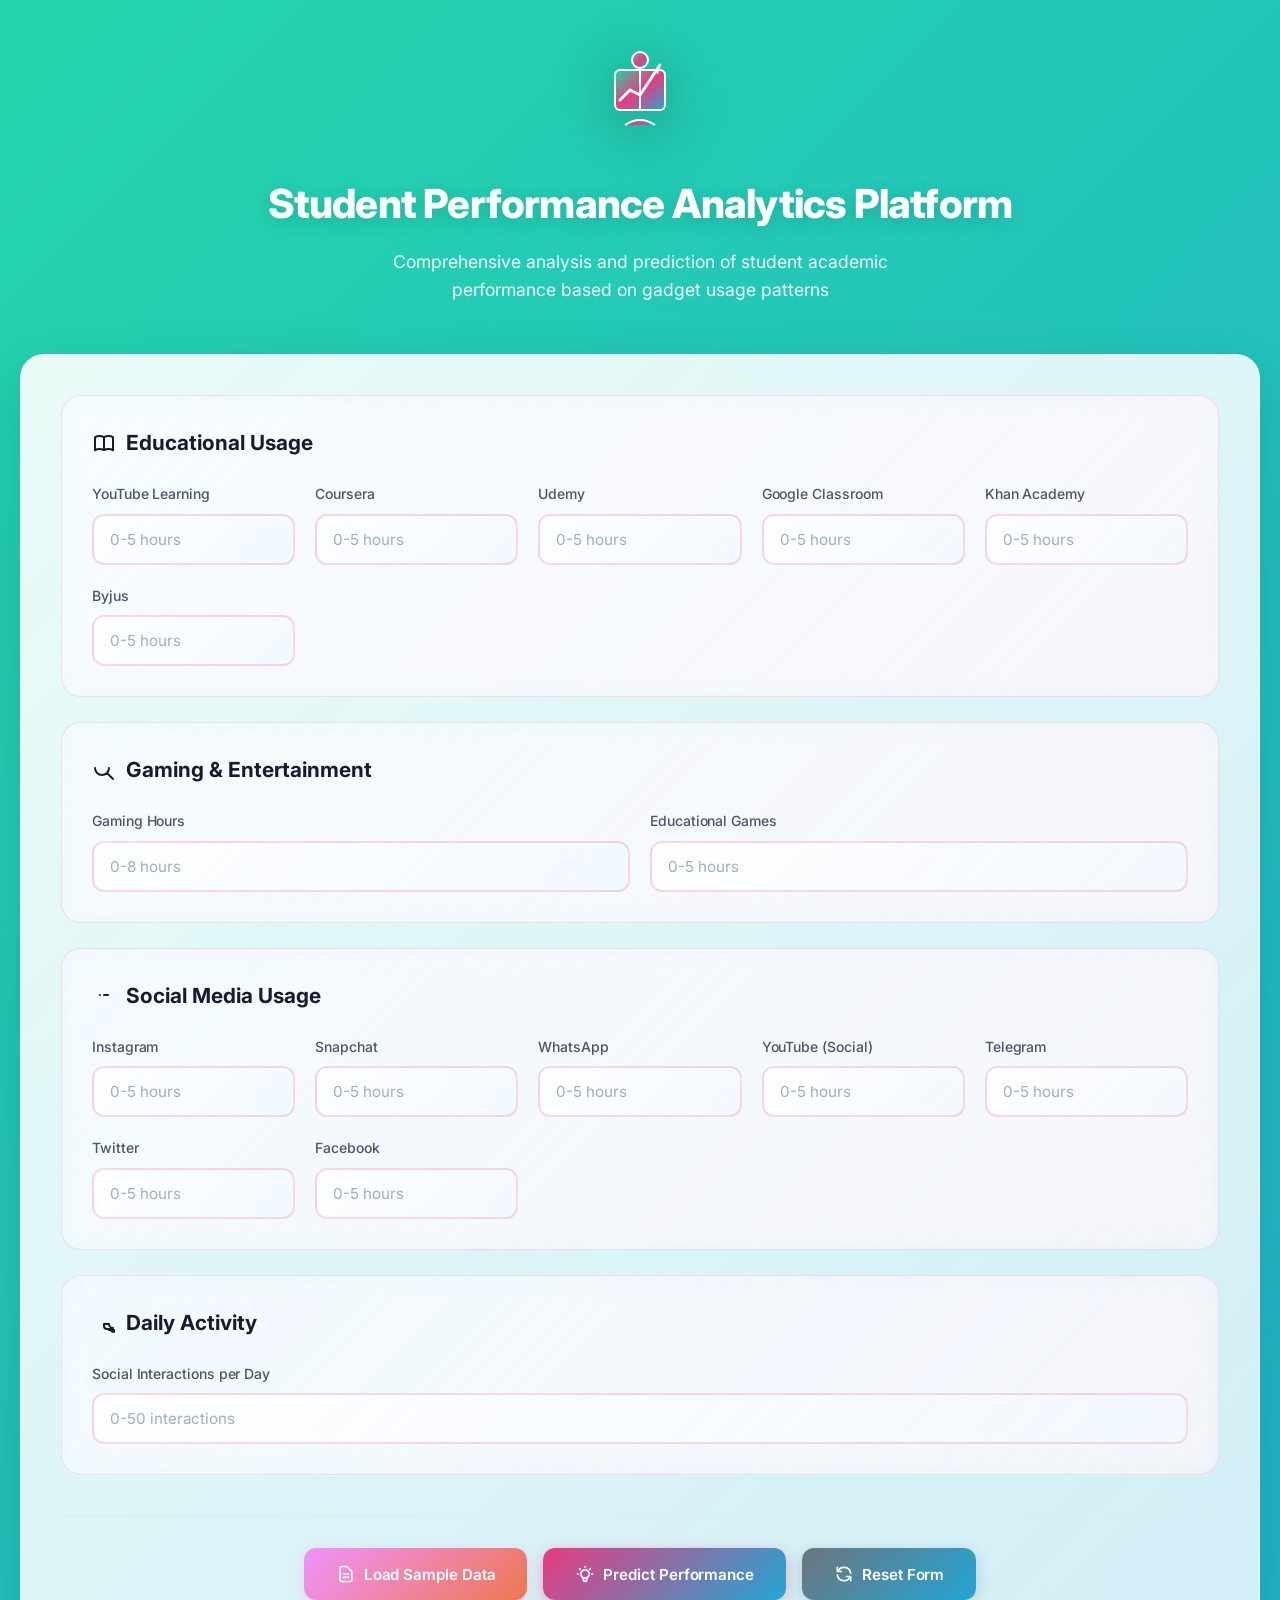
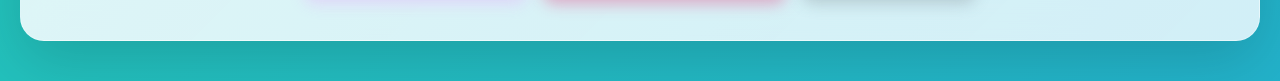
<file: frontend/index.html>
<!DOCTYPE html>
<html lang="en">
<head>
    <meta charset="UTF-8">
    <meta name="viewport" content="width=device-width, initial-scale=1.0">
    <title>Student Performance Analytics Platform</title>
    <link rel="preconnect" href="https://fonts.googleapis.com">
    <link rel="preconnect" href="https://fonts.gstatic.com" crossorigin>
    <link href="https://fonts.googleapis.com/css2?family=Inter:wght@300;400;500;600;700;800&display=swap" rel="stylesheet">
    <style>
        * {
            margin: 0;
            padding: 0;
            box-sizing: border-box;
        }

        body {
            font-family: 'Inter', -apple-system, BlinkMacSystemFont, 'Segoe UI', Roboto, sans-serif;
            background: linear-gradient(-45deg, #ee7752, #e73c7e, #23a6d5, #23d5ab);
            background-size: 400% 400%;
            animation: gradientBG 15s ease infinite;
            min-height: 100vh;
            line-height: 1.6;
            padding: 40px 20px;
            color: #1a1a2e;
        }

        @keyframes gradientBG {
            0% { background-position: 0% 50%; }
            50% { background-position: 100% 50%; }
            100% { background-position: 0% 50%; }
        }

        .container {
            max-width: 1400px;
            margin: 0 auto;
        }

        header {
            text-align: center;
            margin-bottom: 50px;
            color: white;
            animation: fadeInDown 0.8s ease-out;
        }

        @keyframes fadeInDown {
            from {
                opacity: 0;
                transform: translateY(-30px);
            }
            to {
                opacity: 1;
                transform: translateY(0);
            }
        }

        header h1 {
            font-size: 2.5rem;
            font-weight: 800;
            margin-bottom: 12px;
            letter-spacing: -0.02em;
            text-shadow: 0 4px 20px rgba(0,0,0,0.15);
        }

        header p {
            font-size: 1.1rem;
            opacity: 0.95;
            font-weight: 400;
            max-width: 600px;
            margin: 0 auto;
        }

        .logo-container {
            margin-bottom: 24px;
            animation: pulse 2s ease-in-out infinite;
        }

        @keyframes pulse {
            0%, 100% { transform: scale(1); }
            50% { transform: scale(1.05); }
        }

        .logo {
            width: 100px;
            height: 100px;
            filter: drop-shadow(0 10px 30px rgba(0, 0, 0, 0.3));
        }

        .main-card {
            background: linear-gradient(135deg, rgba(255, 255, 255, 0.9) 0%, rgba(240, 249, 255, 0.85) 100%);
            backdrop-filter: blur(20px);
            border-radius: 24px;
            padding: 40px;
            box-shadow: 0 20px 60px rgba(0, 0, 0, 0.15);
            border: 1px solid rgba(255, 255, 255, 0.3);
            transition: all 0.4s cubic-bezier(0.4, 0, 0.2, 1);
            animation: fadeInUp 0.8s ease-out backwards;
        }

        @keyframes fadeInUp {
            from {
                opacity: 0;
                transform: translateY(30px);
            }
            to {
                opacity: 1;
                transform: translateY(0);
            }
        }

        .main-card:hover {
            transform: translateY(-5px);
            box-shadow: 0 30px 80px rgba(0, 0, 0, 0.2);
            background: linear-gradient(135deg, rgba(255, 255, 255, 0.95) 0%, rgba(255, 240, 245, 0.9) 100%);
        }

        .form-section {
            background: linear-gradient(135deg, rgba(240, 249, 255, 0.6) 0%, rgba(255, 240, 245, 0.4) 100%);
            backdrop-filter: blur(10px);
            border-radius: 20px;
            padding: 30px;
            margin-bottom: 25px;
            border: 1px solid rgba(231, 60, 126, 0.15);
            position: relative;
            overflow: hidden;
            transition: all 0.4s cubic-bezier(0.4, 0, 0.2, 1);
        }

        .form-section::before {
            content: '';
            position: absolute;
            top: 0;
            left: -100%;
            width: 100%;
            height: 100%;
            background: linear-gradient(90deg, transparent, rgba(35, 166, 213, 0.1), transparent);
            transition: left 0.5s;
        }

        .form-section:hover::before {
            left: 100%;
        }

        .form-section:hover {
            transform: translateY(-3px) scale(1.02);
            box-shadow: 0 15px 40px rgba(35, 166, 213, 0.2);
            background: linear-gradient(135deg, rgba(255, 255, 255, 0.7) 0%, rgba(240, 249, 255, 0.6) 100%);
        }

        .form-section h2 {
            color: #1a1a2e;
            margin-bottom: 24px;
            font-size: 1.3rem;
            font-weight: 700;
            display: flex;
            align-items: center;
            gap: 10px;
        }

        .form-section h2 svg {
            width: 24px;
            height: 24px;
        }

        .input-grid {
            display: grid;
            grid-template-columns: repeat(auto-fit, minmax(200px, 1fr));
            gap: 20px;
        }

        .form-group {
            margin-bottom: 0;
        }

        .form-group label {
            display: block;
            margin-bottom: 8px;
            color: #4a5568;
            font-weight: 500;
            font-size: 0.875rem;
            letter-spacing: -0.005em;
        }

        .form-group input {
            width: 100%;
            padding: 14px 16px;
            border: 2px solid rgba(231, 60, 126, 0.2);
            border-radius: 12px;
            font-size: 0.95rem;
            font-family: 'Inter', sans-serif;
            transition: all 0.3s cubic-bezier(0.4, 0, 0.2, 1);
            background: linear-gradient(135deg, rgba(255, 255, 255, 0.9) 0%, rgba(240, 249, 255, 0.8) 100%);
            color: #1a1a2e;
            backdrop-filter: blur(5px);
        }

        .form-group input::placeholder {
            color: #a0aec0;
        }

        .form-group input:focus {
            outline: none;
            border-color: #e73c7e;
            box-shadow: 0 0 0 4px rgba(231, 60, 126, 0.15), 0 0 20px rgba(231, 60, 126, 0.2);
            transform: translateY(-2px) scale(1.01);
            background: linear-gradient(135deg, rgba(255, 255, 255, 0.95) 0%, rgba(255, 240, 245, 0.9) 100%);
        }

        .form-group input:hover {
            border-color: #23a6d5;
            box-shadow: 0 4px 15px rgba(35, 166, 213, 0.15);
            background: linear-gradient(135deg, rgba(255, 255, 255, 0.95) 0%, rgba(240, 249, 255, 0.9) 100%);
        }

        .form-actions {
            display: flex;
            gap: 16px;
            justify-content: center;
            margin-top: 40px;
            padding-top: 32px;
            border-top: 1px solid #e2e8f0;
        }

        .btn {
            padding: 16px 32px;
            border: none;
            border-radius: 12px;
            font-size: 0.95rem;
            font-weight: 600;
            font-family: 'Inter', sans-serif;
            cursor: pointer;
            transition: all 0.3s cubic-bezier(0.4, 0, 0.2, 1);
            letter-spacing: -0.005em;
            display: inline-flex;
            align-items: center;
            gap: 8px;
        }

        .btn-primary {
            background: linear-gradient(135deg, #e73c7e 0%, #23a6d5 100%);
            color: white;
            box-shadow: 0 4px 15px rgba(231, 60, 126, 0.4);
            position: relative;
            overflow: hidden;
        }

        .btn-primary::before {
            content: '';
            position: absolute;
            top: 0;
            left: -100%;
            width: 100%;
            height: 100%;
            background: linear-gradient(90deg, transparent, rgba(255, 255, 255, 0.3), transparent);
            transition: left 0.5s;
        }

        .btn-primary:hover::before {
            left: 100%;
        }

        .btn-primary:hover {
            transform: translateY(-3px) scale(1.05);
            box-shadow: 0 10px 30px rgba(231, 60, 126, 0.5), 0 0 20px rgba(231, 60, 126, 0.3);
        }

        .btn-secondary {
            background: linear-gradient(135deg, #6c757d 0%, #23a6d5 100%);
            color: white;
            box-shadow: 0 4px 15px rgba(108, 117, 125, 0.3);
        }

        .btn-secondary:hover {
            transform: translateY(-3px) scale(1.05);
            box-shadow: 0 10px 30px rgba(108, 117, 125, 0.4);
        }

        .btn-sample {
            background: linear-gradient(135deg, #f093fb 0%, #ee7752 100%);
            color: white;
            box-shadow: 0 4px 15px rgba(240, 147, 251, 0.3);
            position: relative;
            overflow: hidden;
        }

        .btn-sample::before {
            content: '';
            position: absolute;
            top: 0;
            left: -100%;
            width: 100%;
            height: 100%;
            background: linear-gradient(90deg, transparent, rgba(255, 255, 255, 0.3), transparent);
            transition: left 0.5s;
        }

        .btn-sample:hover::before {
            left: 100%;
        }

        .btn-sample:hover {
            transform: translateY(-3px) scale(1.05);
            box-shadow: 0 10px 30px rgba(238, 119, 82, 0.5), 0 0 20px rgba(238, 119, 82, 0.3);
        }

        .result-section {
            background: linear-gradient(135deg, rgba(255, 255, 255, 0.9) 0%, rgba(240, 249, 255, 0.85) 100%);
            backdrop-filter: blur(20px);
            border-radius: 24px;
            padding: 48px;
            box-shadow: 0 20px 60px rgba(0, 0, 0, 0.15);
            text-align: center;
            display: none;
            animation: fadeInUp 0.6s ease-out;
            transition: all 0.4s cubic-bezier(0.4, 0, 0.2, 1);
            border: 1px solid rgba(231, 60, 126, 0.2);
        }

        .result-section.show {
            display: block;
        }

        .result-section:hover {
            transform: translateY(-5px);
            box-shadow: 0 30px 80px rgba(0, 0, 0, 0.2);
            background: linear-gradient(135deg, rgba(255, 255, 255, 0.95) 0%, rgba(255, 240, 245, 0.9) 100%);
        }

        .result-section h2 {
            color: #1a1a2e;
            margin-bottom: 28px;
            font-size: 1.5rem;
            font-weight: 700;
            letter-spacing: -0.01em;
        }

        .prediction-result {
            padding: 24px;
            border-radius: 16px;
            font-size: 1.2rem;
            font-weight: 700;
            margin-bottom: 20px;
            text-align: center;
            transition: all 0.3s ease;
            position: relative;
            overflow: hidden;
        }

        .prediction-result.high {
            background: linear-gradient(135deg, rgba(35, 213, 171, 0.9) 0%, rgba(35, 213, 171, 0.7) 100%);
            color: #0d5132;
            border: 2px solid rgba(35, 213, 171, 0.8);
        }

        .prediction-result.medium {
            background: linear-gradient(135deg, rgba(240, 147, 251, 0.9) 0%, rgba(240, 147, 251, 0.7) 100%);
            color: #7c3aed;
            border: 2px solid rgba(240, 147, 251, 0.8);
        }

        .prediction-result.low {
            background: linear-gradient(135deg, rgba(231, 60, 126, 0.9) 0%, rgba(231, 60, 126, 0.7) 100%);
            color: #e53e3e;
            border: 2px solid rgba(231, 60, 126, 0.8);
            position: relative;
            overflow: hidden;
        }

        .prediction-result.low::after {
            content: '';
            position: absolute;
            top: -50%;
            left: -50%;
            width: 200%;
            height: 200%;
            background: linear-gradient(45deg, 
                transparent 30%, 
                rgba(255, 255, 255, 0.1) 50%, 
                transparent 70%);
            animation: shine 3s infinite;
            pointer-events: none;
        }

        @keyframes shine {
            0% {
                transform: translateX(-100%) translateY(-100%) rotate(45deg);
            }
            100% {
                transform: translateX(100%) translateY(100%) rotate(45deg);
            }
        }

        .prediction-result::before {
            content: '';
            position: absolute;
            top: 0;
            left: -100%;
            width: 100%;
            height: 100%;
            background: linear-gradient(90deg, transparent, rgba(255, 255, 255, 0.3), transparent);
            transition: left 0.5s;
        }

        .prediction-result:hover::before {
            left: 100%;
        }

        .prediction-result:hover {
            transform: translateY(-3px) scale(1.02);
            box-shadow: 0 15px 40px rgba(35, 166, 213, 0.3);
        }

        .confidence-score {
            font-size: 1.1rem;
            color: #4a5568;
            margin-top: 16px;
            font-weight: 500;
        }

        .feature-breakdown {
            margin-top: 32px;
            padding: 28px;
            background: linear-gradient(135deg, rgba(240, 249, 255, 0.6) 0%, rgba(255, 240, 245, 0.4) 100%);
            border-radius: 16px;
            border: 1px solid rgba(231, 60, 126, 0.15);
            text-align: left;
            backdrop-filter: blur(10px);
        }

        .feature-breakdown h3 {
            color: #1a1a2e;
            margin-bottom: 20px;
            font-size: 1.1rem;
            font-weight: 700;
            letter-spacing: -0.01em;
        }

        .feature-grid {
            display: grid;
            grid-template-columns: repeat(auto-fit, minmax(180px, 1fr));
            gap: 16px;
        }

        .feature-item {
            padding: 16px;
            background: linear-gradient(135deg, rgba(255, 255, 255, 0.8) 0%, rgba(240, 249, 255, 0.6) 100%);
            border-radius: 12px;
            border: 1px solid rgba(231, 60, 126, 0.15);
            transition: all 0.4s cubic-bezier(0.4, 0, 0.2, 1);
            position: relative;
            overflow: hidden;
            backdrop-filter: blur(5px);
        }

        .feature-item::before {
            content: '';
            position: absolute;
            top: 0;
            left: -100%;
            width: 100%;
            height: 100%;
            background: linear-gradient(90deg, transparent, rgba(35, 166, 213, 0.15), transparent);
            transition: left 0.5s;
        }

        .feature-item:hover::before {
            left: 100%;
        }

        .feature-item:hover {
            border-color: #23a6d5;
            box-shadow: 0 8px 25px rgba(35, 166, 213, 0.25);
            transform: translateY(-3px) scale(1.02);
            background: linear-gradient(135deg, rgba(255, 255, 255, 0.95) 0%, rgba(240, 249, 255, 0.85) 100%);
        }

        .feature-label {
            color: #718096;
            font-size: 0.8rem;
            font-weight: 500;
            margin-bottom: 4px;
        }

        .feature-value {
            color: #1a1a2e;
            font-size: 0.9rem;
            font-weight: 600;
        }

        @media (max-width: 768px) {
            header h1 {
                font-size: 2rem;
            }

            .main-card {
                padding: 25px;
            }

            .form-section {
                padding: 20px;
            }

            .input-grid {
                grid-template-columns: 1fr;
                gap: 15px;
            }

            .form-actions {
                flex-direction: column;
                gap: 12px;
            }

            .btn {
                width: 100%;
                padding: 14px 24px;
            }

            .result-section {
                padding: 30px;
            }

            .feature-grid {
                grid-template-columns: 1fr;
            }
        }
    </style>
</head>
<body>
    <div class="container">
        <header>
            <div class="logo-container">
                <svg class="logo" xmlns="http://www.w3.org/2000/svg" viewBox="0 0 100 100">
                    <defs>
                        <linearGradient id="logoGradient" x1="0%" y1="0%" x2="100%" y2="100%">
                            <stop offset="0%" style="stop-color:#23d5ab;stop-opacity:1" />
                            <stop offset="50%" style="stop-color:#e73c7e;stop-opacity:1" />
                            <stop offset="100%" style="stop-color:#23a6d5;stop-opacity:1" />
                        </linearGradient>
                    </defs>
                    
                    <!-- Simple book icon -->
                    <rect x="25" y="30" width="50" height="40" rx="5" fill="url(#logoGradient)" stroke="white" stroke-width="2"/>
                    <line x1="50" y1="30" x2="50" y2="70" stroke="white" stroke-width="2"/>
                    
                    <!-- Chart/graph arrow pointing up (prediction/growth) -->
                    <polyline points="30,60 40,50 50,55 70,25" fill="none" stroke="white" stroke-width="3" stroke-linecap="round" stroke-linejoin="round"/>
                    <polygon points="70,25 65,30 68,35" fill="white"/>
                    
                    <!-- Simple student silhouette -->
                    <circle cx="50" cy="20" r="8" fill="url(#logoGradient)" stroke="white" stroke-width="2"/>
                    <path d="M35,85 Q50,75 65,85" fill="url(#logoGradient)" stroke="white" stroke-width="2"/>
                </svg>
            </div>
            <h1>Student Performance Analytics Platform</h1>
            <p>Comprehensive analysis and prediction of student academic performance based on gadget usage patterns</p>
        </header>

        <main>
                <form id="predictionForm" class="main-card">
                <div class="form-section">
                    <h2>
                        <svg xmlns="http://www.w3.org/2000/svg" fill="none" viewBox="0 0 24 24" stroke="currentColor" stroke-width="2">
                            <path stroke-linecap="round" stroke-linejoin="round" d="M12 6.253v13m0-13C10.832 5.477 9.246 5 7.5 5S4.168 5.477 3 6.253v13C4.168 18.477 5.754 18 7.5 18s3.332.477 4.5 1.253m0-13C13.168 5.477 14.754 5 16.5 5c1.747 0 3.332.477 4.5 1.253v13C19.832 18.477 18.247 18 16.5 18c-1.746 0-3.332.477-4.5 1.253" />
                        </svg>
                        Educational Usage
                    </h2>
                    <div class="input-grid">
                        <div class="form-group">
                            <label for="youtube_learning">YouTube Learning</label>
                            <input type="number" id="youtube_learning" name="youtube_learning" 
                                   min="0" max="5" step="0.1" required placeholder="0-5 hours">
                        </div>
                        <div class="form-group">
                            <label for="coursera">Coursera</label>
                            <input type="number" id="coursera" name="coursera" 
                                   min="0" max="5" step="0.1" required placeholder="0-5 hours">
                        </div>
                        <div class="form-group">
                            <label for="udemy">Udemy</label>
                            <input type="number" id="udemy" name="udemy" 
                                   min="0" max="5" step="0.1" required placeholder="0-5 hours">
                        </div>
                        <div class="form-group">
                            <label for="google_classroom">Google Classroom</label>
                            <input type="number" id="google_classroom" name="google_classroom" 
                                   min="0" max="5" step="0.1" required placeholder="0-5 hours">
                        </div>
                        <div class="form-group">
                            <label for="khan_academy">Khan Academy</label>
                            <input type="number" id="khan_academy" name="khan_academy" 
                                   min="0" max="5" step="0.1" required placeholder="0-5 hours">
                        </div>
                        <div class="form-group">
                            <label for="byjus">Byjus</label>
                            <input type="number" id="byjus" name="byjus" 
                                   min="0" max="5" step="0.1" required placeholder="0-5 hours">
                        </div>
                    </div>
                </div>

                <div class="form-section">
                    <h2>
                        <svg xmlns="http://www.w3.org/2000/svg" fill="none" viewBox="0 0 24 24" stroke="currentColor" stroke-width="2">
                            <path stroke-linecap="round" stroke-linejoin="round" d="M21 21l-6-6m2-5a7 7 0 11-14 0 7 7m0 14a7 7 0 0114 0m-7 7h18" />
                        </svg>
                        Gaming & Entertainment
                    </h2>
                    <div class="input-grid">
                        <div class="form-group">
                            <label for="game_hours">Gaming Hours</label>
                            <input type="number" id="game_hours" name="game_hours" 
                                   min="0" max="8" step="0.1" required placeholder="0-8 hours">
                        </div>
                        <div class="form-group">
                            <label for="educational_games">Educational Games</label>
                            <input type="number" id="educational_games" name="educational_games" 
                                   min="0" max="5" step="0.1" required placeholder="0-5 hours">
                        </div>
                    </div>
                </div>

                <div class="form-section">
                    <h2>
                        <svg xmlns="http://www.w3.org/2000/svg" fill="none" viewBox="0 0 24 24" stroke="currentColor" stroke-width="2">
                            <path stroke-linecap="round" stroke-linejoin="round" d="M8 12h.01M12 12h4.01M16 8c0-.6.5 0-1.5h-4.01M16 12c0 .6.5 0 1.5h-4.01" />
                        </svg>
                        Social Media Usage
                    </h2>
                    <div class="input-grid">
                        <div class="form-group">
                            <label for="instagram">Instagram</label>
                            <input type="number" id="instagram" name="instagram" 
                                   min="0" max="5" step="0.1" required placeholder="0-5 hours">
                        </div>
                        <div class="form-group">
                            <label for="snapchat">Snapchat</label>
                            <input type="number" id="snapchat" name="snapchat" 
                                   min="0" max="5" step="0.1" required placeholder="0-5 hours">
                        </div>
                        <div class="form-group">
                            <label for="whatsapp">WhatsApp</label>
                            <input type="number" id="whatsapp" name="whatsapp" 
                                   min="0" max="5" step="0.1" required placeholder="0-5 hours">
                        </div>
                        <div class="form-group">
                            <label for="youtube_social">YouTube (Social)</label>
                            <input type="number" id="youtube_social" name="youtube_social" 
                                   min="0" max="5" step="0.1" required placeholder="0-5 hours">
                        </div>
                        <div class="form-group">
                            <label for="telegram">Telegram</label>
                            <input type="number" id="telegram" name="telegram" 
                                   min="0" max="5" step="0.1" required placeholder="0-5 hours">
                        </div>
                        <div class="form-group">
                            <label for="twitter">Twitter</label>
                            <input type="number" id="twitter" name="twitter" 
                                   min="0" max="5" step="0.1" required placeholder="0-5 hours">
                        </div>
                        <div class="form-group">
                            <label for="facebook">Facebook</label>
                            <input type="number" id="facebook" name="facebook" 
                                   min="0" max="5" step="0.1" required placeholder="0-5 hours">
                        </div>
                    </div>
                </div>

                <div class="form-section">
                    <h2>
                        <svg xmlns="http://www.w3.org/2000/svg" fill="none" viewBox="0 0 24 24" stroke="currentColor" stroke-width="2">
                            <path stroke-linecap="round" stroke-linejoin="round" d="M17 20h5v2a3 3 0 01-3-3h-4a3 3 0 01-3-3v-2h5a4 4 0 004 4z" />
                        </svg>
                        Daily Activity
                    </h2>
                    <div class="input-grid">
                        <div class="form-group">
                            <label for="social_interactions">Social Interactions per Day</label>
                            <input type="number" id="social_interactions" name="social_interactions" 
                                   min="0" max="50" step="1" required placeholder="0-50 interactions">
                        </div>
                    </div>
                </div>

                <div class="form-actions">
                    <button type="button" id="sampleBtn" class="btn btn-sample">
                        <svg xmlns="http://www.w3.org/2000/svg" width="20" height="20" fill="none" viewBox="0 0 24 24" stroke="currentColor" stroke-width="2">
                            <path stroke-linecap="round" stroke-linejoin="round" d="M9 12h6m-6 4h6m2 5H7a2 2 0 01-2-2V5a2 2 0 012-2h5.586a1 1 0 01.707.293l5.414 5.414a1 1 0 01.293.707V19a2 2 0 01-2 2z" />
                        </svg>
                        Load Sample Data
                    </button>
                    <button type="submit" id="predictBtn" class="btn btn-primary">
                        <svg xmlns="http://www.w3.org/2000/svg" width="20" height="20" fill="none" viewBox="0 0 24 24" stroke="currentColor" stroke-width="2">
                            <path stroke-linecap="round" stroke-linejoin="round" d="M9.663 17h4.673M12 3v1m6.364 1.636l-.707.707M21 12h-1M4 12H3m3.343-5.657l-.707-.707m2.828 9.9a5 5 0 117.072 0l-.548.547A3.374 3.374 0 0014 18.469V19a2 2 0 11-4 0v-.531c0-.895-.356-1.754-.988-2.386l-.548-.547z" />
                        </svg>
                        Predict Performance
                    </button>
                    <button type="button" id="resetBtn" class="btn btn-secondary">
                        <svg xmlns="http://www.w3.org/2000/svg" width="20" height="20" fill="none" viewBox="0 0 24 24" stroke="currentColor" stroke-width="2">
                            <path stroke-linecap="round" stroke-linejoin="round" d="M4 4v5h.582m15.356 2A8.001 8.001 0 004.582 9m0 0H9m11 11v-5h-.581m0 0a8.003 8.003 0 01-15.357-2m15.357 2H15" />
                        </svg>
                        Reset Form
                    </button>
                </div>
            </form>

            <div id="resultSection" class="result-section">
                <h2>Prediction Result</h2>
                <div id="predictionResult" class="prediction-result">
                    <!-- Result will be displayed here -->
                </div>
                <div id="confidenceScore" class="confidence-score">
                    <!-- Confidence score will be displayed here -->
                </div>
                <div class="feature-breakdown">
                    <h3>Feature Breakdown</h3>
                    <div id="featureBreakdown" class="feature-grid">
                        <!-- Feature breakdown will be displayed here -->
                    </div>
                </div>
            </div>
        </main>
    </div>

    <script>
        // Student Performance Predictor - Self-contained version
        class StudentPerformancePredictor {
            constructor() {
                this.form = document.getElementById('predictionForm');
                this.predictBtn = document.getElementById('predictBtn');
                this.resetBtn = document.getElementById('resetBtn');
                this.sampleBtn = document.getElementById('sampleBtn');
                this.resultSection = document.getElementById('resultSection');
                this.predictionResult = document.getElementById('predictionResult');
                this.confidenceScore = document.getElementById('confidenceScore');
                this.featureBreakdown = document.getElementById('featureBreakdown');
                
                this.initializeEventListeners();
            }
            
            initializeEventListeners() {
                this.form.addEventListener('submit', (e) => {
                    e.preventDefault();
                    this.handlePrediction();
                });
                
                this.resetBtn.addEventListener('click', () => {
                    this.resetForm();
                });
                
                this.sampleBtn.addEventListener('click', () => {
                    this.loadSampleData();
                });
            }
            
            collectFormData() {
                const data = {};
                const inputs = this.form.querySelectorAll('input[type="number"]');
                
                inputs.forEach(input => {
                    data[input.name] = parseFloat(input.value) || 0;
                });
                
                return data;
            }
            
            async calculatePrediction(data) {
                try {
                    // Try API first (will use deployed URL in production)
                    const apiUrl = window.location.hostname === 'localhost' 
                        ? 'http://localhost:5000/predict' 
                        : `${window.location.protocol}//${window.location.hostname}/predict`;
                    
                    const response = await fetch(apiUrl, {
                        method: 'POST',
                        headers: {
                            'Content-Type': 'application/json',
                        },
                        body: JSON.stringify(data)
                    });
                    
                    if (response.ok) {
                        const result = await response.json();
                        return result;
                    }
                } catch (error) {
                    console.log('API failed, using local calculation');
                }
                
                // Fallback to local calculation
                const educationHours = 
                    data.youtube_learning + data.coursera + data.udemy + 
                    data.google_classroom + data.khan_academy + data.byjus;
                
                const gamingHours = data.game_hours + data.educational_games;
                
                const socialMediaHours = 
                    data.instagram + data.snapchat + data.whatsapp + 
                    data.youtube_social + data.telegram + data.twitter + data.facebook;
                
                const dailyUsageHours = educationHours + gamingHours + socialMediaHours;
                const socialInteractions = data.social_interactions;
                
                const score = (
                    educationHours * 0.6
                    - gamingHours * 0.2
                    - socialMediaHours * 0.2
                    - dailyUsageHours * 0.1
                    + socialInteractions * 0.1
                );
                
                let prediction, confidence;
                if (score >= 1.5) {
                    prediction = 'High';
                    confidence = Math.min(0.95, 0.7 + (score - 1.5) * 0.1);
                } else if (score >= 0.5) {
                    prediction = 'Medium';
                    confidence = 0.6 + (score - 0.5) * 0.2;
                } else {
                    prediction = 'Low';
                    confidence = Math.max(0.5, 0.8 - Math.abs(score) * 0.1);
                }
                
                let probabilities;
                if (prediction === 'High') {
                    probabilities = {
                        'High': confidence,
                        'Medium': (1 - confidence) * 0.6,
                        'Low': (1 - confidence) * 0.4
                    };
                } else if (prediction === 'Medium') {
                    probabilities = {
                        'High': (1 - confidence) * 0.3,
                        'Medium': confidence,
                        'Low': (1 - confidence) * 0.7
                    };
                } else {
                    probabilities = {
                        'High': (1 - confidence) * 0.2,
                        'Medium': (1 - confidence) * 0.3,
                        'Low': confidence
                    };
                }
                
                return {
                    prediction,
                    confidence,
                    probabilities,
                    score,
                    features: {
                        educationHours,
                        gamingHours,
                        socialMediaHours,
                        dailyUsageHours,
                        socialInteractions
                    }
                };
            }
            
            async handlePrediction() {
                try {
                    const data = this.collectFormData();
                    
                    // Validate data
                    if (!this.validateData(data)) {
                        alert('Please fill in all fields with valid values');
                        return;
                    }
                    
                    // Calculate prediction (tries API first, falls back to local)
                    const result = await this.calculatePrediction(data);
                    this.displayResult(result);
                    
                } catch (error) {
                    alert('Error: ' + error.message);
                }
            }
            
            validateData(data) {
                const requiredFields = [
                    'youtube_learning', 'coursera', 'udemy', 'google_classroom',
                    'khan_academy', 'byjus', 'game_hours', 'educational_games',
                    'instagram', 'snapchat', 'whatsapp', 'youtube_social',
                    'telegram', 'twitter', 'facebook', 'social_interactions'
                ];
                
                for (let field of requiredFields) {
                    if (isNaN(data[field]) || data[field] < 0) {
                        return false;
                    }
                }
                
                return true;
            }
            
            displayResult(result) {
                const { prediction, confidence, score, features } = result;
                
                // Set prediction result with appropriate styling
                this.predictionResult.textContent = `Prediction: ${prediction}`;
                this.predictionResult.className = `prediction-result ${prediction.toLowerCase()}`;
                
                // Display confidence score
                this.confidenceScore.textContent = `Confidence: ${(confidence * 100).toFixed(1)}% | Score: ${score.toFixed(2)}`;
                
                // Display feature breakdown
                this.featureBreakdown.innerHTML = `
                    <div class="feature-item">
                        <div class="feature-label">Education Hours</div>
                        <div class="feature-value">${features.educationHours.toFixed(1)}h</div>
                    </div>
                    <div class="feature-item">
                        <div class="feature-label">Gaming Hours</div>
                        <div class="feature-value">${features.gamingHours.toFixed(1)}h</div>
                    </div>
                    <div class="feature-item">
                        <div class="feature-label">Social Media Hours</div>
                        <div class="feature-value">${features.socialMediaHours.toFixed(1)}h</div>
                    </div>
                    <div class="feature-item">
                        <div class="feature-label">Daily Usage</div>
                        <div class="feature-value">${features.dailyUsageHours.toFixed(1)}h</div>
                    </div>
                    <div class="feature-item">
                        <div class="feature-label">Social Interactions</div>
                        <div class="feature-value">${features.socialInteractions}</div>
                    </div>
                `;
                
                // Show result section
                this.resultSection.classList.add('show');
                
                // Scroll to result
                setTimeout(() => {
                    this.resultSection.scrollIntoView({ behavior: 'smooth', block: 'center' });
                }, 100);
            }
            
            resetForm() {
                this.form.reset();
                this.resultSection.classList.remove('show');
                window.scrollTo({ top: 0, behavior: 'smooth' });
            }
            
            loadSampleData() {
                const sampleProfiles = [
                    {
                        name: 'High Performer',
                        data: {
                            youtube_learning: 3.5,
                            coursera: 2.0,
                            udemy: 1.5,
                            google_classroom: 2.0,
                            khan_academy: 1.5,
                            byjus: 0.5,
                            game_hours: 1.0,
                            educational_games: 0.5,
                            instagram: 1.2,
                            snapchat: 0.8,
                            whatsapp: 1.0,
                            youtube_social: 1.5,
                            telegram: 0.3,
                            twitter: 0.5,
                            facebook: 0.4,
                            social_interactions: 5
                        }
                    },
                    {
                        name: 'Low Performer',
                        data: {
                            youtube_learning: 0.2,
                            coursera: 0.1,
                            udemy: 0.0,
                            google_classroom: 0.1,
                            khan_academy: 0.0,
                            byjus: 0.0,
                            game_hours: 3.0,
                            educational_games: 0.2,
                            instagram: 2.5,
                            snapchat: 1.8,
                            whatsapp: 2.0,
                            youtube_social: 2.8,
                            telegram: 0.8,
                            twitter: 1.2,
                            facebook: 1.0,
                            social_interactions: 2
                        }
                    }
                ];
                
                const profile = sampleProfiles[Math.floor(Math.random() * sampleProfiles.length)];
                
                Object.entries(profile.data).forEach(([key, value]) => {
                    const input = document.getElementById(key);
                    if (input) {
                        input.value = value;
                    }
                });
                
                alert(`Loaded sample data for: ${profile.name}`);
            }
        }

        // Initialize predictor when page loads
        document.addEventListener('DOMContentLoaded', function() {
            const predictor = new StudentPerformancePredictor();
        });
    </script>
</body>
</html>
</file>
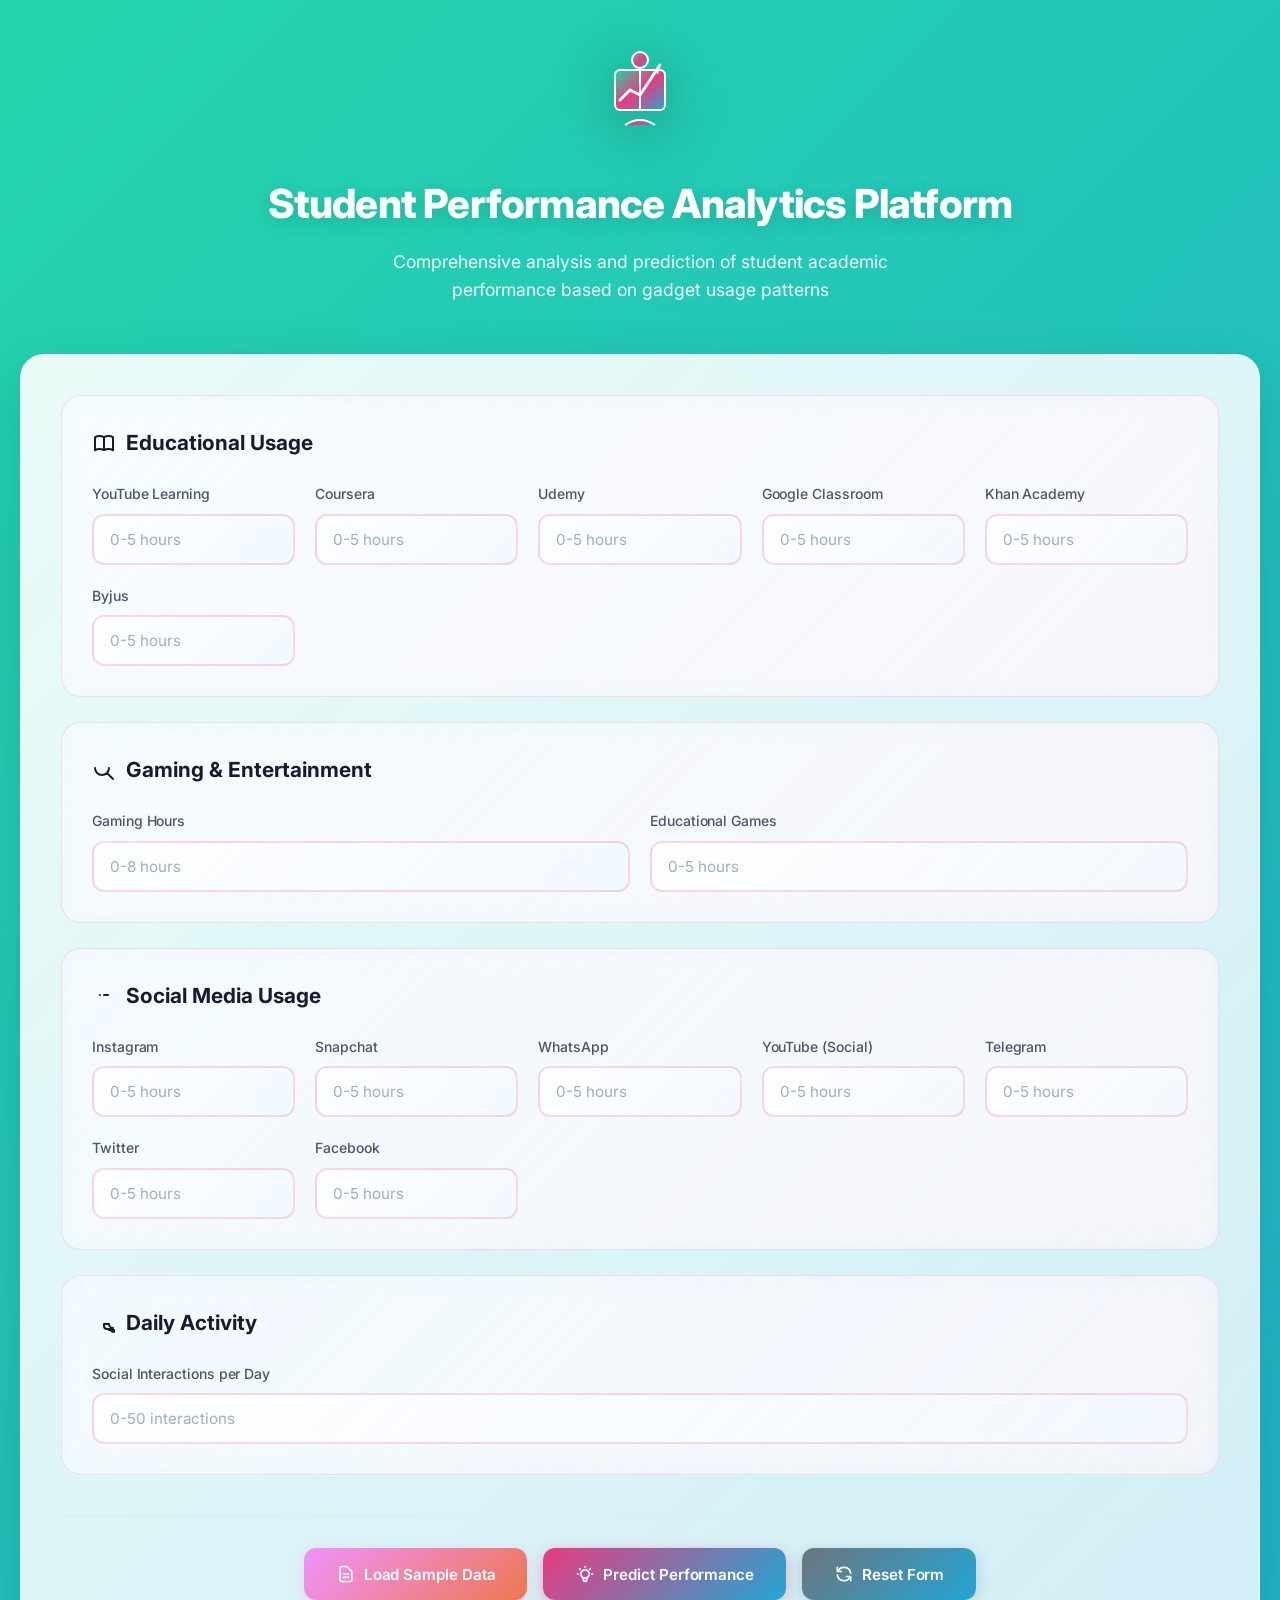
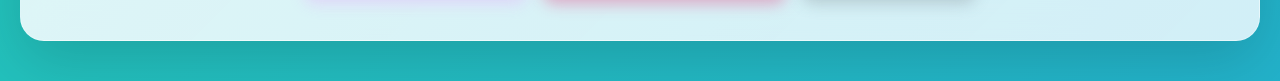
<file: frontend/predictor.html>
<!DOCTYPE html>
<html lang="en">
<head>
    <meta charset="UTF-8">
    <meta name="viewport" content="width=device-width, initial-scale=1.0">
    <title>Student Performance Analytics Platform</title>
    <link rel="preconnect" href="https://fonts.googleapis.com">
    <link rel="preconnect" href="https://fonts.gstatic.com" crossorigin>
    <link href="https://fonts.googleapis.com/css2?family=Inter:wght@300;400;500;600;700;800&display=swap" rel="stylesheet">
    <style>
        * {
            margin: 0;
            padding: 0;
            box-sizing: border-box;
        }

        body {
            font-family: 'Inter', -apple-system, BlinkMacSystemFont, 'Segoe UI', Roboto, sans-serif;
            background: linear-gradient(-45deg, #ee7752, #e73c7e, #23a6d5, #23d5ab);
            background-size: 400% 400%;
            animation: gradientBG 15s ease infinite;
            min-height: 100vh;
            line-height: 1.6;
            padding: 40px 20px;
            color: #1a1a2e;
        }

        @keyframes gradientBG {
            0% { background-position: 0% 50%; }
            50% { background-position: 100% 50%; }
            100% { background-position: 0% 50%; }
        }

        .container {
            max-width: 1400px;
            margin: 0 auto;
        }

        header {
            text-align: center;
            margin-bottom: 50px;
            color: white;
            animation: fadeInDown 0.8s ease-out;
        }

        @keyframes fadeInDown {
            from {
                opacity: 0;
                transform: translateY(-30px);
            }
            to {
                opacity: 1;
                transform: translateY(0);
            }
        }

        header h1 {
            font-size: 2.5rem;
            font-weight: 800;
            margin-bottom: 12px;
            letter-spacing: -0.02em;
            text-shadow: 0 4px 20px rgba(0,0,0,0.15);
        }

        header p {
            font-size: 1.1rem;
            opacity: 0.95;
            font-weight: 400;
            max-width: 600px;
            margin: 0 auto;
        }

        .logo-container {
            margin-bottom: 24px;
            animation: pulse 2s ease-in-out infinite;
        }

        @keyframes pulse {
            0%, 100% { transform: scale(1); }
            50% { transform: scale(1.05); }
        }

        .logo {
            width: 100px;
            height: 100px;
            filter: drop-shadow(0 10px 30px rgba(0, 0, 0, 0.3));
        }

        .main-card {
            background: linear-gradient(135deg, rgba(255, 255, 255, 0.9) 0%, rgba(240, 249, 255, 0.85) 100%);
            backdrop-filter: blur(20px);
            border-radius: 24px;
            padding: 40px;
            box-shadow: 0 20px 60px rgba(0, 0, 0, 0.15);
            border: 1px solid rgba(255, 255, 255, 0.3);
            transition: all 0.4s cubic-bezier(0.4, 0, 0.2, 1);
            animation: fadeInUp 0.8s ease-out backwards;
        }

        @keyframes fadeInUp {
            from {
                opacity: 0;
                transform: translateY(30px);
            }
            to {
                opacity: 1;
                transform: translateY(0);
            }
        }

        .main-card:hover {
            transform: translateY(-5px);
            box-shadow: 0 30px 80px rgba(0, 0, 0, 0.2);
            background: linear-gradient(135deg, rgba(255, 255, 255, 0.95) 0%, rgba(255, 240, 245, 0.9) 100%);
        }

        .form-section {
            background: linear-gradient(135deg, rgba(240, 249, 255, 0.6) 0%, rgba(255, 240, 245, 0.4) 100%);
            backdrop-filter: blur(10px);
            border-radius: 20px;
            padding: 30px;
            margin-bottom: 25px;
            border: 1px solid rgba(231, 60, 126, 0.15);
            position: relative;
            overflow: hidden;
            transition: all 0.4s cubic-bezier(0.4, 0, 0.2, 1);
        }

        .form-section::before {
            content: '';
            position: absolute;
            top: 0;
            left: -100%;
            width: 100%;
            height: 100%;
            background: linear-gradient(90deg, transparent, rgba(35, 166, 213, 0.1), transparent);
            transition: left 0.5s;
        }

        .form-section:hover::before {
            left: 100%;
        }

        .form-section:hover {
            transform: translateY(-3px) scale(1.02);
            box-shadow: 0 15px 40px rgba(35, 166, 213, 0.2);
            background: linear-gradient(135deg, rgba(255, 255, 255, 0.7) 0%, rgba(240, 249, 255, 0.6) 100%);
        }

        .form-section h2 {
            color: #1a1a2e;
            margin-bottom: 24px;
            font-size: 1.3rem;
            font-weight: 700;
            display: flex;
            align-items: center;
            gap: 10px;
        }

        .form-section h2 svg {
            width: 24px;
            height: 24px;
        }

        .input-grid {
            display: grid;
            grid-template-columns: repeat(auto-fit, minmax(200px, 1fr));
            gap: 20px;
        }

        .form-group {
            margin-bottom: 0;
        }

        .form-group label {
            display: block;
            margin-bottom: 8px;
            color: #4a5568;
            font-weight: 500;
            font-size: 0.875rem;
            letter-spacing: -0.005em;
        }

        .form-group input {
            width: 100%;
            padding: 14px 16px;
            border: 2px solid rgba(231, 60, 126, 0.2);
            border-radius: 12px;
            font-size: 0.95rem;
            font-family: 'Inter', sans-serif;
            transition: all 0.3s cubic-bezier(0.4, 0, 0.2, 1);
            background: linear-gradient(135deg, rgba(255, 255, 255, 0.9) 0%, rgba(240, 249, 255, 0.8) 100%);
            color: #1a1a2e;
            backdrop-filter: blur(5px);
        }

        .form-group input::placeholder {
            color: #a0aec0;
        }

        .form-group input:focus {
            outline: none;
            border-color: #e73c7e;
            box-shadow: 0 0 0 4px rgba(231, 60, 126, 0.15), 0 0 20px rgba(231, 60, 126, 0.2);
            transform: translateY(-2px) scale(1.01);
            background: linear-gradient(135deg, rgba(255, 255, 255, 0.95) 0%, rgba(255, 240, 245, 0.9) 100%);
        }

        .form-group input:hover {
            border-color: #23a6d5;
            box-shadow: 0 4px 15px rgba(35, 166, 213, 0.15);
            background: linear-gradient(135deg, rgba(255, 255, 255, 0.95) 0%, rgba(240, 249, 255, 0.9) 100%);
        }

        .form-actions {
            display: flex;
            gap: 16px;
            justify-content: center;
            margin-top: 40px;
            padding-top: 32px;
            border-top: 1px solid #e2e8f0;
        }

        .btn {
            padding: 16px 32px;
            border: none;
            border-radius: 12px;
            font-size: 0.95rem;
            font-weight: 600;
            font-family: 'Inter', sans-serif;
            cursor: pointer;
            transition: all 0.3s cubic-bezier(0.4, 0, 0.2, 1);
            letter-spacing: -0.005em;
            display: inline-flex;
            align-items: center;
            gap: 8px;
        }

        .btn-primary {
            background: linear-gradient(135deg, #e73c7e 0%, #23a6d5 100%);
            color: white;
            box-shadow: 0 4px 15px rgba(231, 60, 126, 0.4);
            position: relative;
            overflow: hidden;
        }

        .btn-primary::before {
            content: '';
            position: absolute;
            top: 0;
            left: -100%;
            width: 100%;
            height: 100%;
            background: linear-gradient(90deg, transparent, rgba(255, 255, 255, 0.3), transparent);
            transition: left 0.5s;
        }

        .btn-primary:hover::before {
            left: 100%;
        }

        .btn-primary:hover {
            transform: translateY(-3px) scale(1.05);
            box-shadow: 0 10px 30px rgba(231, 60, 126, 0.5), 0 0 20px rgba(231, 60, 126, 0.3);
        }

        .btn-secondary {
            background: linear-gradient(135deg, #6c757d 0%, #23a6d5 100%);
            color: white;
            box-shadow: 0 4px 15px rgba(108, 117, 125, 0.3);
        }

        .btn-secondary:hover {
            transform: translateY(-3px) scale(1.05);
            box-shadow: 0 10px 30px rgba(108, 117, 125, 0.4);
        }

        .btn-sample {
            background: linear-gradient(135deg, #f093fb 0%, #ee7752 100%);
            color: white;
            box-shadow: 0 4px 15px rgba(240, 147, 251, 0.3);
            position: relative;
            overflow: hidden;
        }

        .btn-sample::before {
            content: '';
            position: absolute;
            top: 0;
            left: -100%;
            width: 100%;
            height: 100%;
            background: linear-gradient(90deg, transparent, rgba(255, 255, 255, 0.3), transparent);
            transition: left 0.5s;
        }

        .btn-sample:hover::before {
            left: 100%;
        }

        .btn-sample:hover {
            transform: translateY(-3px) scale(1.05);
            box-shadow: 0 10px 30px rgba(238, 119, 82, 0.5), 0 0 20px rgba(238, 119, 82, 0.3);
        }

        .result-section {
            background: linear-gradient(135deg, rgba(255, 255, 255, 0.9) 0%, rgba(240, 249, 255, 0.85) 100%);
            backdrop-filter: blur(20px);
            border-radius: 24px;
            padding: 48px;
            box-shadow: 0 20px 60px rgba(0, 0, 0, 0.15);
            text-align: center;
            display: none;
            animation: fadeInUp 0.6s ease-out;
            transition: all 0.4s cubic-bezier(0.4, 0, 0.2, 1);
            border: 1px solid rgba(231, 60, 126, 0.2);
        }

        .result-section.show {
            display: block;
        }

        .result-section:hover {
            transform: translateY(-5px);
            box-shadow: 0 30px 80px rgba(0, 0, 0, 0.2);
            background: linear-gradient(135deg, rgba(255, 255, 255, 0.95) 0%, rgba(255, 240, 245, 0.9) 100%);
        }

        .result-section h2 {
            color: #1a1a2e;
            margin-bottom: 28px;
            font-size: 1.5rem;
            font-weight: 700;
            letter-spacing: -0.01em;
        }

        .prediction-result {
            padding: 24px;
            border-radius: 16px;
            font-size: 1.2rem;
            font-weight: 700;
            margin-bottom: 20px;
            text-align: center;
            transition: all 0.3s ease;
            position: relative;
            overflow: hidden;
        }

        .prediction-result.high {
            background: linear-gradient(135deg, rgba(35, 213, 171, 0.9) 0%, rgba(35, 213, 171, 0.7) 100%);
            color: #0d5132;
            border: 2px solid rgba(35, 213, 171, 0.8);
        }

        .prediction-result.medium {
            background: linear-gradient(135deg, rgba(240, 147, 251, 0.9) 0%, rgba(240, 147, 251, 0.7) 100%);
            color: #7c3aed;
            border: 2px solid rgba(240, 147, 251, 0.8);
        }

        .prediction-result.low {
            background: linear-gradient(135deg, rgba(231, 60, 126, 0.9) 0%, rgba(231, 60, 126, 0.7) 100%);
            color: #e53e3e;
            border: 2px solid rgba(231, 60, 126, 0.8);
            position: relative;
            overflow: hidden;
        }

        .prediction-result.low::after {
            content: '';
            position: absolute;
            top: -50%;
            left: -50%;
            width: 200%;
            height: 200%;
            background: linear-gradient(45deg, 
                transparent 30%, 
                rgba(255, 255, 255, 0.1) 50%, 
                transparent 70%);
            animation: shine 3s infinite;
            pointer-events: none;
        }

        @keyframes shine {
            0% {
                transform: translateX(-100%) translateY(-100%) rotate(45deg);
            }
            100% {
                transform: translateX(100%) translateY(100%) rotate(45deg);
            }
        }

        .prediction-result::before {
            content: '';
            position: absolute;
            top: 0;
            left: -100%;
            width: 100%;
            height: 100%;
            background: linear-gradient(90deg, transparent, rgba(255, 255, 255, 0.3), transparent);
            transition: left 0.5s;
        }

        .prediction-result:hover::before {
            left: 100%;
        }

        .prediction-result:hover {
            transform: translateY(-3px) scale(1.02);
            box-shadow: 0 15px 40px rgba(35, 166, 213, 0.3);
        }

        .confidence-score {
            font-size: 1.1rem;
            color: #4a5568;
            margin-top: 16px;
            font-weight: 500;
        }

        .feature-breakdown {
            margin-top: 32px;
            padding: 28px;
            background: linear-gradient(135deg, rgba(240, 249, 255, 0.6) 0%, rgba(255, 240, 245, 0.4) 100%);
            border-radius: 16px;
            border: 1px solid rgba(231, 60, 126, 0.15);
            text-align: left;
            backdrop-filter: blur(10px);
        }

        .feature-breakdown h3 {
            color: #1a1a2e;
            margin-bottom: 20px;
            font-size: 1.1rem;
            font-weight: 700;
            letter-spacing: -0.01em;
        }

        .feature-grid {
            display: grid;
            grid-template-columns: repeat(auto-fit, minmax(180px, 1fr));
            gap: 16px;
        }

        .feature-item {
            padding: 16px;
            background: linear-gradient(135deg, rgba(255, 255, 255, 0.8) 0%, rgba(240, 249, 255, 0.6) 100%);
            border-radius: 12px;
            border: 1px solid rgba(231, 60, 126, 0.15);
            transition: all 0.4s cubic-bezier(0.4, 0, 0.2, 1);
            position: relative;
            overflow: hidden;
            backdrop-filter: blur(5px);
        }

        .feature-item::before {
            content: '';
            position: absolute;
            top: 0;
            left: -100%;
            width: 100%;
            height: 100%;
            background: linear-gradient(90deg, transparent, rgba(35, 166, 213, 0.15), transparent);
            transition: left 0.5s;
        }

        .feature-item:hover::before {
            left: 100%;
        }

        .feature-item:hover {
            border-color: #23a6d5;
            box-shadow: 0 8px 25px rgba(35, 166, 213, 0.25);
            transform: translateY(-3px) scale(1.02);
            background: linear-gradient(135deg, rgba(255, 255, 255, 0.95) 0%, rgba(240, 249, 255, 0.85) 100%);
        }

        .feature-label {
            color: #718096;
            font-size: 0.8rem;
            font-weight: 500;
            margin-bottom: 4px;
        }

        .feature-value {
            color: #1a1a2e;
            font-size: 0.9rem;
            font-weight: 600;
        }

        @media (max-width: 768px) {
            header h1 {
                font-size: 2rem;
            }

            .main-card {
                padding: 25px;
            }

            .form-section {
                padding: 20px;
            }

            .input-grid {
                grid-template-columns: 1fr;
                gap: 15px;
            }

            .form-actions {
                flex-direction: column;
                gap: 12px;
            }

            .btn {
                width: 100%;
                padding: 14px 24px;
            }

            .result-section {
                padding: 30px;
            }

            .feature-grid {
                grid-template-columns: 1fr;
            }
        }
    </style>
</head>
<body>
    <div class="container">
        <header>
            <div class="logo-container">
                <svg class="logo" xmlns="http://www.w3.org/2000/svg" viewBox="0 0 100 100">
                    <defs>
                        <linearGradient id="logoGradient" x1="0%" y1="0%" x2="100%" y2="100%">
                            <stop offset="0%" style="stop-color:#23d5ab;stop-opacity:1" />
                            <stop offset="50%" style="stop-color:#e73c7e;stop-opacity:1" />
                            <stop offset="100%" style="stop-color:#23a6d5;stop-opacity:1" />
                        </linearGradient>
                    </defs>
                    
                    <!-- Simple book icon -->
                    <rect x="25" y="30" width="50" height="40" rx="5" fill="url(#logoGradient)" stroke="white" stroke-width="2"/>
                    <line x1="50" y1="30" x2="50" y2="70" stroke="white" stroke-width="2"/>
                    
                    <!-- Chart/graph arrow pointing up (prediction/growth) -->
                    <polyline points="30,60 40,50 50,55 70,25" fill="none" stroke="white" stroke-width="3" stroke-linecap="round" stroke-linejoin="round"/>
                    <polygon points="70,25 65,30 68,35" fill="white"/>
                    
                    <!-- Simple student silhouette -->
                    <circle cx="50" cy="20" r="8" fill="url(#logoGradient)" stroke="white" stroke-width="2"/>
                    <path d="M35,85 Q50,75 65,85" fill="url(#logoGradient)" stroke="white" stroke-width="2"/>
                </svg>
            </div>
            <h1>Student Performance Analytics Platform</h1>
            <p>Comprehensive analysis and prediction of student academic performance based on gadget usage patterns</p>
        </header>

        <main>
                <form id="predictionForm" class="main-card">
                <div class="form-section">
                    <h2>
                        <svg xmlns="http://www.w3.org/2000/svg" fill="none" viewBox="0 0 24 24" stroke="currentColor" stroke-width="2">
                            <path stroke-linecap="round" stroke-linejoin="round" d="M12 6.253v13m0-13C10.832 5.477 9.246 5 7.5 5S4.168 5.477 3 6.253v13C4.168 18.477 5.754 18 7.5 18s3.332.477 4.5 1.253m0-13C13.168 5.477 14.754 5 16.5 5c1.747 0 3.332.477 4.5 1.253v13C19.832 18.477 18.247 18 16.5 18c-1.746 0-3.332.477-4.5 1.253" />
                        </svg>
                        Educational Usage
                    </h2>
                    <div class="input-grid">
                        <div class="form-group">
                            <label for="youtube_learning">YouTube Learning</label>
                            <input type="number" id="youtube_learning" name="youtube_learning" 
                                   min="0" max="5" step="0.1" required placeholder="0-5 hours">
                        </div>
                        <div class="form-group">
                            <label for="coursera">Coursera</label>
                            <input type="number" id="coursera" name="coursera" 
                                   min="0" max="5" step="0.1" required placeholder="0-5 hours">
                        </div>
                        <div class="form-group">
                            <label for="udemy">Udemy</label>
                            <input type="number" id="udemy" name="udemy" 
                                   min="0" max="5" step="0.1" required placeholder="0-5 hours">
                        </div>
                        <div class="form-group">
                            <label for="google_classroom">Google Classroom</label>
                            <input type="number" id="google_classroom" name="google_classroom" 
                                   min="0" max="5" step="0.1" required placeholder="0-5 hours">
                        </div>
                        <div class="form-group">
                            <label for="khan_academy">Khan Academy</label>
                            <input type="number" id="khan_academy" name="khan_academy" 
                                   min="0" max="5" step="0.1" required placeholder="0-5 hours">
                        </div>
                        <div class="form-group">
                            <label for="byjus">Byjus</label>
                            <input type="number" id="byjus" name="byjus" 
                                   min="0" max="5" step="0.1" required placeholder="0-5 hours">
                        </div>
                    </div>
                </div>

                <div class="form-section">
                    <h2>
                        <svg xmlns="http://www.w3.org/2000/svg" fill="none" viewBox="0 0 24 24" stroke="currentColor" stroke-width="2">
                            <path stroke-linecap="round" stroke-linejoin="round" d="M21 21l-6-6m2-5a7 7 0 11-14 0 7 7m0 14a7 7 0 0114 0m-7 7h18" />
                        </svg>
                        Gaming & Entertainment
                    </h2>
                    <div class="input-grid">
                        <div class="form-group">
                            <label for="game_hours">Gaming Hours</label>
                            <input type="number" id="game_hours" name="game_hours" 
                                   min="0" max="8" step="0.1" required placeholder="0-8 hours">
                        </div>
                        <div class="form-group">
                            <label for="educational_games">Educational Games</label>
                            <input type="number" id="educational_games" name="educational_games" 
                                   min="0" max="5" step="0.1" required placeholder="0-5 hours">
                        </div>
                    </div>
                </div>

                <div class="form-section">
                    <h2>
                        <svg xmlns="http://www.w3.org/2000/svg" fill="none" viewBox="0 0 24 24" stroke="currentColor" stroke-width="2">
                            <path stroke-linecap="round" stroke-linejoin="round" d="M8 12h.01M12 12h4.01M16 8c0-.6.5 0-1.5h-4.01M16 12c0 .6.5 0 1.5h-4.01" />
                        </svg>
                        Social Media Usage
                    </h2>
                    <div class="input-grid">
                        <div class="form-group">
                            <label for="instagram">Instagram</label>
                            <input type="number" id="instagram" name="instagram" 
                                   min="0" max="5" step="0.1" required placeholder="0-5 hours">
                        </div>
                        <div class="form-group">
                            <label for="snapchat">Snapchat</label>
                            <input type="number" id="snapchat" name="snapchat" 
                                   min="0" max="5" step="0.1" required placeholder="0-5 hours">
                        </div>
                        <div class="form-group">
                            <label for="whatsapp">WhatsApp</label>
                            <input type="number" id="whatsapp" name="whatsapp" 
                                   min="0" max="5" step="0.1" required placeholder="0-5 hours">
                        </div>
                        <div class="form-group">
                            <label for="youtube_social">YouTube (Social)</label>
                            <input type="number" id="youtube_social" name="youtube_social" 
                                   min="0" max="5" step="0.1" required placeholder="0-5 hours">
                        </div>
                        <div class="form-group">
                            <label for="telegram">Telegram</label>
                            <input type="number" id="telegram" name="telegram" 
                                   min="0" max="5" step="0.1" required placeholder="0-5 hours">
                        </div>
                        <div class="form-group">
                            <label for="twitter">Twitter</label>
                            <input type="number" id="twitter" name="twitter" 
                                   min="0" max="5" step="0.1" required placeholder="0-5 hours">
                        </div>
                        <div class="form-group">
                            <label for="facebook">Facebook</label>
                            <input type="number" id="facebook" name="facebook" 
                                   min="0" max="5" step="0.1" required placeholder="0-5 hours">
                        </div>
                    </div>
                </div>

                <div class="form-section">
                    <h2>
                        <svg xmlns="http://www.w3.org/2000/svg" fill="none" viewBox="0 0 24 24" stroke="currentColor" stroke-width="2">
                            <path stroke-linecap="round" stroke-linejoin="round" d="M17 20h5v2a3 3 0 01-3-3h-4a3 3 0 01-3-3v-2h5a4 4 0 004 4z" />
                        </svg>
                        Daily Activity
                    </h2>
                    <div class="input-grid">
                        <div class="form-group">
                            <label for="social_interactions">Social Interactions per Day</label>
                            <input type="number" id="social_interactions" name="social_interactions" 
                                   min="0" max="50" step="1" required placeholder="0-50 interactions">
                        </div>
                    </div>
                </div>

                <div class="form-actions">
                    <button type="button" id="sampleBtn" class="btn btn-sample">
                        <svg xmlns="http://www.w3.org/2000/svg" width="20" height="20" fill="none" viewBox="0 0 24 24" stroke="currentColor" stroke-width="2">
                            <path stroke-linecap="round" stroke-linejoin="round" d="M9 12h6m-6 4h6m2 5H7a2 2 0 01-2-2V5a2 2 0 012-2h5.586a1 1 0 01.707.293l5.414 5.414a1 1 0 01.293.707V19a2 2 0 01-2 2z" />
                        </svg>
                        Load Sample Data
                    </button>
                    <button type="submit" id="predictBtn" class="btn btn-primary">
                        <svg xmlns="http://www.w3.org/2000/svg" width="20" height="20" fill="none" viewBox="0 0 24 24" stroke="currentColor" stroke-width="2">
                            <path stroke-linecap="round" stroke-linejoin="round" d="M9.663 17h4.673M12 3v1m6.364 1.636l-.707.707M21 12h-1M4 12H3m3.343-5.657l-.707-.707m2.828 9.9a5 5 0 117.072 0l-.548.547A3.374 3.374 0 0014 18.469V19a2 2 0 11-4 0v-.531c0-.895-.356-1.754-.988-2.386l-.548-.547z" />
                        </svg>
                        Predict Performance
                    </button>
                    <button type="button" id="resetBtn" class="btn btn-secondary">
                        <svg xmlns="http://www.w3.org/2000/svg" width="20" height="20" fill="none" viewBox="0 0 24 24" stroke="currentColor" stroke-width="2">
                            <path stroke-linecap="round" stroke-linejoin="round" d="M4 4v5h.582m15.356 2A8.001 8.001 0 004.582 9m0 0H9m11 11v-5h-.581m0 0a8.003 8.003 0 01-15.357-2m15.357 2H15" />
                        </svg>
                        Reset Form
                    </button>
                </div>
            </form>

            <div id="resultSection" class="result-section">
                <h2>Prediction Result</h2>
                <div id="predictionResult" class="prediction-result">
                    <!-- Result will be displayed here -->
                </div>
                <div id="confidenceScore" class="confidence-score">
                    <!-- Confidence score will be displayed here -->
                </div>
                <div class="feature-breakdown">
                    <h3>Feature Breakdown</h3>
                    <div id="featureBreakdown" class="feature-grid">
                        <!-- Feature breakdown will be displayed here -->
                    </div>
                </div>
            </div>
        </main>
    </div>

    <script>
        // Student Performance Predictor - Self-contained version
        class StudentPerformancePredictor {
            constructor() {
                this.form = document.getElementById('predictionForm');
                this.predictBtn = document.getElementById('predictBtn');
                this.resetBtn = document.getElementById('resetBtn');
                this.sampleBtn = document.getElementById('sampleBtn');
                this.resultSection = document.getElementById('resultSection');
                this.predictionResult = document.getElementById('predictionResult');
                this.confidenceScore = document.getElementById('confidenceScore');
                this.featureBreakdown = document.getElementById('featureBreakdown');
                
                this.initializeEventListeners();
            }
            
            initializeEventListeners() {
                this.form.addEventListener('submit', (e) => {
                    e.preventDefault();
                    this.handlePrediction();
                });
                
                this.resetBtn.addEventListener('click', () => {
                    this.resetForm();
                });
                
                this.sampleBtn.addEventListener('click', () => {
                    this.loadSampleData();
                });
            }
            
            collectFormData() {
                const data = {};
                const inputs = this.form.querySelectorAll('input[type="number"]');
                
                inputs.forEach(input => {
                    data[input.name] = parseFloat(input.value) || 0;
                });
                
                return data;
            }
            
            async calculatePrediction(data) {
                try {
                    // Try local API first
                    const response = await fetch('http://localhost:5000/predict', {
                        method: 'POST',
                        headers: {
                            'Content-Type': 'application/json',
                        },
                        body: JSON.stringify(data)
                    });
                    
                    if (!response.ok) {
                        throw new Error('API request failed');
                    }
                    
                    const result = await response.json();
                    return result;
                } catch (error) {
                    // Fallback to local calculation if API fails
                    console.log('API failed, using local calculation');
                    
                    // Calculate derived features
                    const educationHours = 
                        data.youtube_learning + data.coursera + data.udemy + 
                        data.google_classroom + data.khan_academy + data.byjus;
                    
                    const gamingHours = data.game_hours + data.educational_games;
                    
                    const socialMediaHours = 
                        data.instagram + data.snapchat + data.whatsapp + 
                        data.youtube_social + data.telegram + data.twitter + data.facebook;
                    
                    const dailyUsageHours = educationHours + gamingHours + socialMediaHours;
                    const socialInteractions = data.social_interactions;
                    
                    // Calculate score (matching notebook logic)
                    const score = (
                        educationHours * 0.6
                        - gamingHours * 0.2
                        - socialMediaHours * 0.2
                        - dailyUsageHours * 0.1
                        + socialInteractions * 0.1
                    );
                    
                    // Determine prediction
                    let prediction, confidence;
                    if (score >= 1.5) {
                        prediction = 'High';
                        confidence = Math.min(0.95, 0.7 + (score - 1.5) * 0.1);
                    } else if (score >= 0.5) {
                        prediction = 'Medium';
                        confidence = 0.6 + (score - 0.5) * 0.2;
                    } else {
                        prediction = 'Low';
                        confidence = Math.max(0.5, 0.8 - Math.abs(score) * 0.1);
                    }
                    
                    // Generate probabilities
                    let probabilities;
                    if (prediction === 'High') {
                        probabilities = {
                            'High': confidence,
                            'Medium': (1 - confidence) * 0.6,
                            'Low': (1 - confidence) * 0.4
                        };
                    } else if (prediction === 'Medium') {
                        probabilities = {
                            'High': (1 - confidence) * 0.3,
                            'Medium': confidence,
                            'Low': (1 - confidence) * 0.7
                        };
                    } else {
                        probabilities = {
                            'High': (1 - confidence) * 0.2,
                            'Medium': (1 - confidence) * 0.3,
                            'Low': confidence
                        };
                    }
                    
                    return {
                        prediction,
                        confidence,
                        probabilities,
                        score,
                        features: {
                            educationHours,
                            gamingHours,
                            socialMediaHours,
                            dailyUsageHours,
                            socialInteractions
                        }
                    };
                }
            }
            
            async handlePrediction() {
                try {
                    const data = this.collectFormData();
                    
                    // Validate data
                    if (!this.validateData(data)) {
                        alert('Please fill in all fields with valid values');
                        return;
                    }
                    
                    // Calculate prediction
                    const result = await this.calculatePrediction(data);
                    this.displayResult(result);
                    
                } catch (error) {
                    alert('Error: ' + error.message);
                }
            }
            
            validateData(data) {
                const requiredFields = [
                    'youtube_learning', 'coursera', 'udemy', 'google_classroom',
                    'khan_academy', 'byjus', 'game_hours', 'educational_games',
                    'instagram', 'snapchat', 'whatsapp', 'youtube_social',
                    'telegram', 'twitter', 'facebook', 'social_interactions'
                ];
                
                for (let field of requiredFields) {
                    if (isNaN(data[field]) || data[field] < 0) {
                        return false;
                    }
                }
                
                return true;
            }
            
            displayResult(result) {
                const { prediction, confidence, score, features } = result;
                
                // Set prediction result with appropriate styling
                this.predictionResult.textContent = `Prediction: ${prediction}`;
                this.predictionResult.className = `prediction-result ${prediction.toLowerCase()}`;
                
                // Display confidence score
                this.confidenceScore.textContent = `Confidence: ${(confidence * 100).toFixed(1)}% | Score: ${score.toFixed(2)}`;
                
                // Display feature breakdown
                this.featureBreakdown.innerHTML = `
                    <div class="feature-item">
                        <div class="feature-label">Education Hours</div>
                        <div class="feature-value">${features.educationHours.toFixed(1)}h</div>
                    </div>
                    <div class="feature-item">
                        <div class="feature-label">Gaming Hours</div>
                        <div class="feature-value">${features.gamingHours.toFixed(1)}h</div>
                    </div>
                    <div class="feature-item">
                        <div class="feature-label">Social Media Hours</div>
                        <div class="feature-value">${features.socialMediaHours.toFixed(1)}h</div>
                    </div>
                    <div class="feature-item">
                        <div class="feature-label">Daily Usage</div>
                        <div class="feature-value">${features.dailyUsageHours.toFixed(1)}h</div>
                    </div>
                    <div class="feature-item">
                        <div class="feature-label">Social Interactions</div>
                        <div class="feature-value">${features.socialInteractions}</div>
                    </div>
                `;
                
                // Show result section
                this.resultSection.classList.add('show');
                
                // Scroll to result
                setTimeout(() => {
                    this.resultSection.scrollIntoView({ behavior: 'smooth', block: 'center' });
                }, 100);
            }
            
            resetForm() {
                this.form.reset();
                this.resultSection.classList.remove('show');
                window.scrollTo({ top: 0, behavior: 'smooth' });
            }
            
            loadSampleData() {
                const sampleProfiles = [
                    {
                        name: 'High Performer',
                        data: {
                            youtube_learning: 3.5,
                            coursera: 2.0,
                            udemy: 1.5,
                            google_classroom: 2.0,
                            khan_academy: 1.5,
                            byjus: 0.5,
                            game_hours: 1.0,
                            educational_games: 0.5,
                            instagram: 1.2,
                            snapchat: 0.8,
                            whatsapp: 1.0,
                            youtube_social: 1.5,
                            telegram: 0.3,
                            twitter: 0.5,
                            facebook: 0.4,
                            social_interactions: 5
                        }
                    },
                    {
                        name: 'Low Performer',
                        data: {
                            youtube_learning: 0.2,
                            coursera: 0.1,
                            udemy: 0.0,
                            google_classroom: 0.1,
                            khan_academy: 0.0,
                            byjus: 0.0,
                            game_hours: 3.0,
                            educational_games: 0.2,
                            instagram: 2.5,
                            snapchat: 1.8,
                            whatsapp: 2.0,
                            youtube_social: 2.8,
                            telegram: 0.8,
                            twitter: 1.2,
                            facebook: 1.0,
                            social_interactions: 2
                        }
                    }
                ];
                
                const profile = sampleProfiles[Math.floor(Math.random() * sampleProfiles.length)];
                
                Object.entries(profile.data).forEach(([key, value]) => {
                    const input = document.getElementById(key);
                    if (input) {
                        input.value = value;
                    }
                });
                
                alert(`Loaded sample data for: ${profile.name}`);
            }
        }

        // Initialize predictor when page loads
        document.addEventListener('DOMContentLoaded', function() {
            const predictor = new StudentPerformancePredictor();
        });
    </script>
</body>
</html>
</file>
